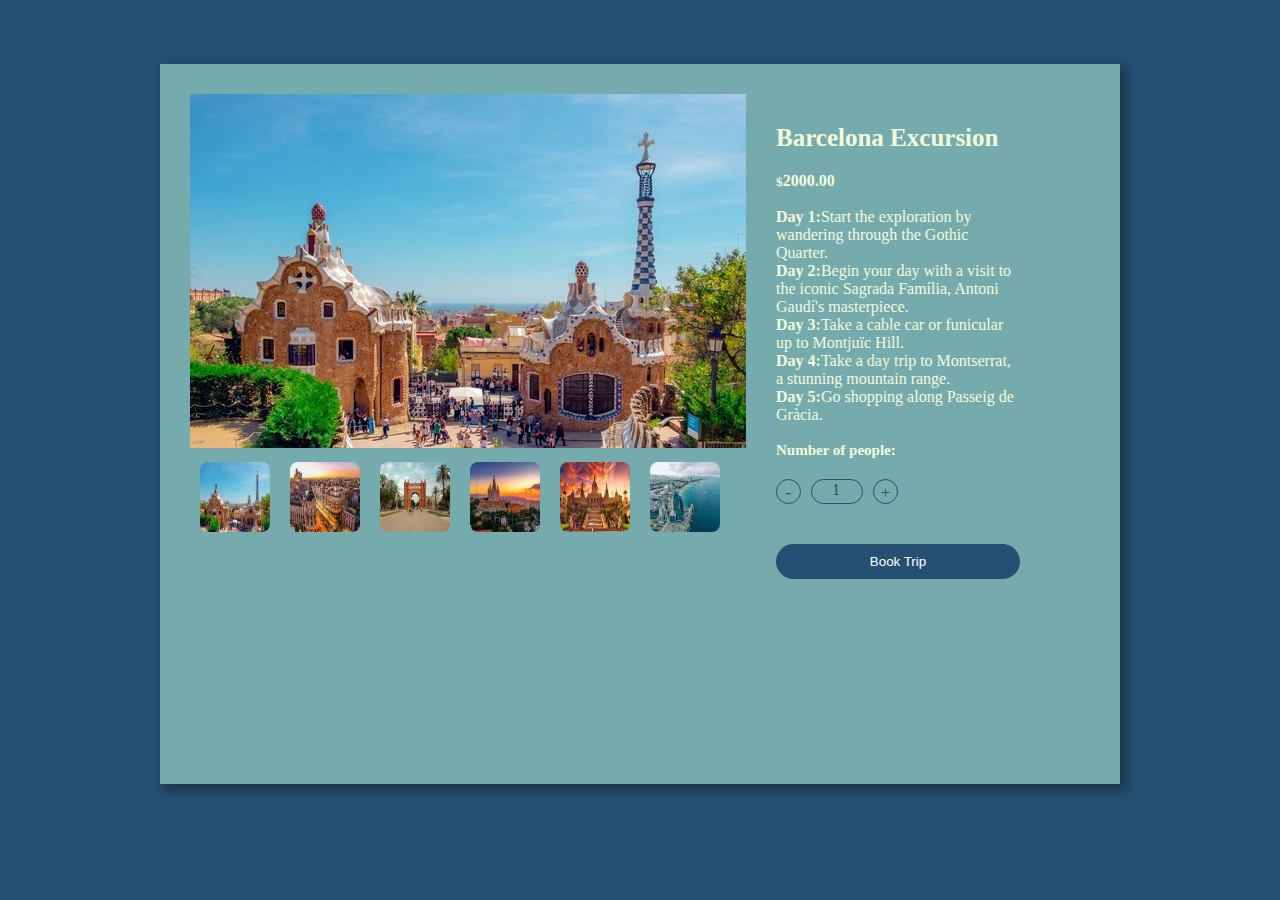
<file: travel website/barcelona.html>
<!DOCTYPE html>
<html lang="en">
<head>
    <meta charset="UTF-8">
    <meta name="viewport" content="width=device-width, initial-scale=1.0">
    <title>Barcelona</title>
    <link rel="stylesheet" href="style-page.css"/>
</head>


<body>
    <section>
        <div class="container flex">
            <div class="left">
                <div class="main-image">
                    <img src="./images/barcelona.jpg" alt="Image of Venice" class="slide"/>
                </div>
                <div class="option flex">
                    <img src="./images/barcelona.jpg" onclick="img('images/barcelona.jpg')"/>
                    <img src="./images/barcelona1.jpg" onclick="img('images/barcelona1.jpg')"/>
                    <img src="./images/bercelona2.jpg"  onclick="img('images/bercelona2.jpg')"/>
                    <img src="./images/barcelona3.jpg"  onclick="img('images/barcelona3.jpg')"/>
                    <img src="./images/barcelona4.jpg"  onclick="img('images/barcelona4.jpg')"/>
                    <img src="./images/barcelona5.jpg"  onclick="img('images/barcelona5.jpg')"/>
                   
                </div>
            </div>
            <div class="right">
                <h3 id="destination">Barcelona Excursion</h3>
                <h4><small>$</small>2000.00</h4>
                <p> 
                    <ul>
                        <li> <strong>Day 1:</strong>Start the exploration by wandering through the Gothic Quarter.</li>
                        <li> <strong>Day 2:</strong>Begin your day with a visit to the iconic Sagrada Família, Antoni Gaudí's masterpiece.</li>
                        <li> <strong>Day 3:</strong>Take a cable car or funicular up to Montjuïc Hill.</li>
                        <li> <strong>Day 4:</strong>Take a day trip to Montserrat, a stunning mountain range.</li>
                        <li> <strong>Day 5:</strong>Go shopping along Passeig de Gràcia.</li>
                    </ul>
                </p>

                <h5>Number of people:</h5>
                <div class="add flex1">
                    <span class="minus">-</span>
                    <label class="num">1</label>
                    <span class="plus">+</span>
               </div>

               <button type="submit" class="btn ">Book Trip</button>
               
            </div>     
        </div>

    </section>

    <script>
        function img(anything){
            document.querySelector('.slide').src = anything;
        }


        const plus = document.querySelector(".plus"),
              minus = document.querySelector(".minus"),
              num = document.querySelector(".num");

              let a = 1;
              plus.addEventListener("click", ()=>{
                a++;

                num.innerText = a;
                console.log(a);
              });

              minus.addEventListener("click", ()=>{
                if(a>1)
                {
                    a--;
                    num.innerText = a;
                }

              })

    </script>
    
</body>
</html>
</file>
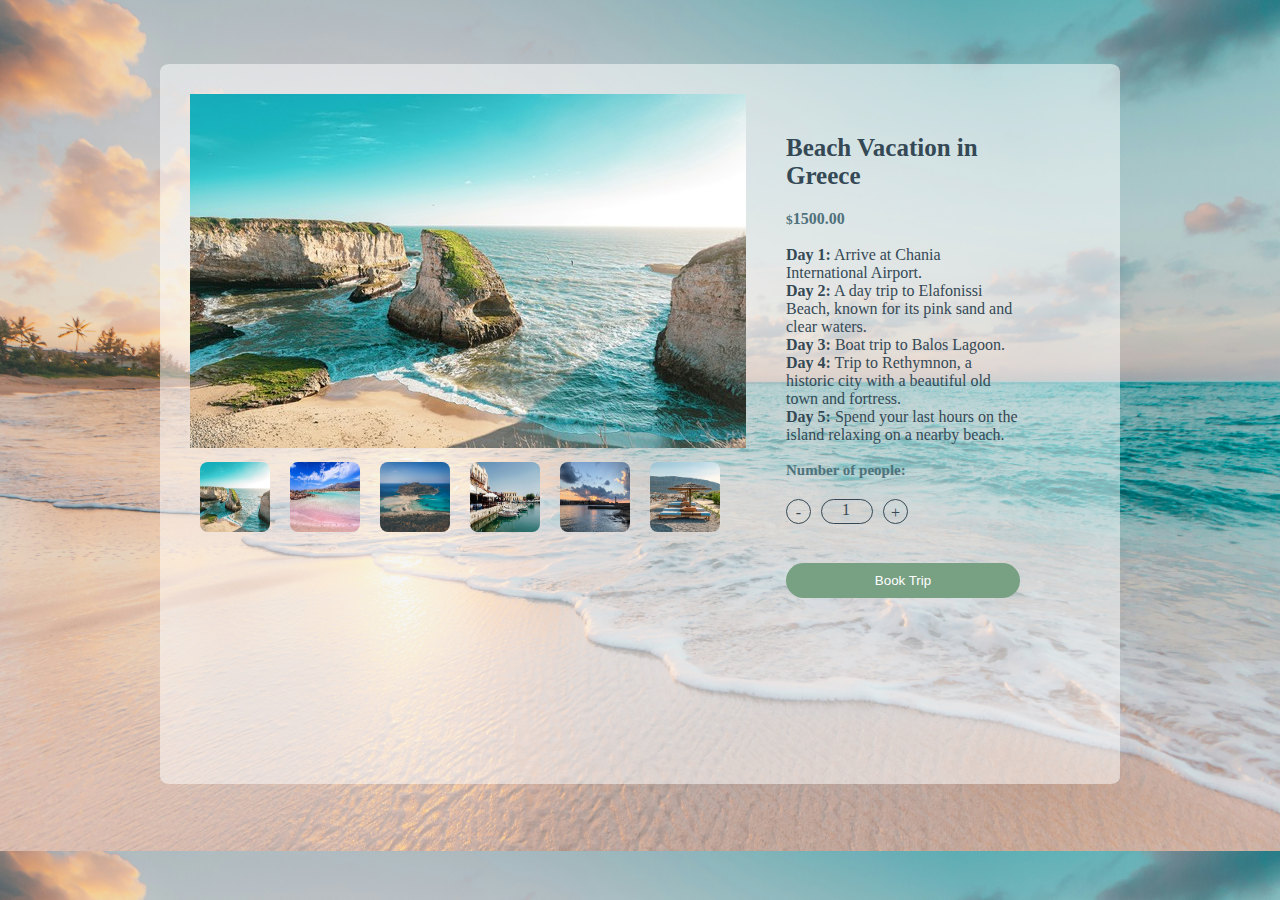
<file: travel website/beach.html>
<!DOCTYPE html>
<html lang="en">
<head>
    <meta charset="UTF-8">
    <meta name="viewport" content="width=device-width, initial-scale=1.0">
    <title>Greece</title>
    <link rel="stylesheet" href="beach.css"/>
</head>


<body>
    <section>
        <div class="container flex">
            <div class="left">
                <div class="main-image">
                    <img src="./images/greece.jpg" alt="Sea" class="slide"/>
                </div>
                <div class="option flex">
                    <img src="./images/greece.jpg" onclick="img('images/greece.jpg')"/>
                    <img src="./images/greece1.jpg" onclick="img('images/greece1.jpg')"/>
                    <img src="./images/greece2.jpg"  onclick="img('images/greece2.jpg')"/>
                    <img src="./images/greece3.jpg"  onclick="img('images/greece3.jpg')"/>
                    <img src="./images/greece4.jpg"  onclick="img('images/greece4.jpg')"/>
                    <img src="./images/greece5.jpg"  onclick="img('images/greece5.jpg')"/>
                   
                </div>
            </div>
            <div class="right">
                <h3>Beach Vacation in Greece</h3>
                <h4><small>$</small>1500.00</h4>
                <p> 
                    <ul>
                        <li> <strong>Day 1:</strong> Arrive at Chania International Airport.</li>
                        <li> <strong>Day 2:</strong> A day trip to Elafonissi Beach, known for its pink sand and clear waters.</li>
                        <li> <strong>Day 3:</strong> Boat trip to Balos Lagoon.</li>
                        <li> <strong>Day 4:</strong> Trip to Rethymnon, a historic city with a beautiful old town and fortress.</li>
                        <li> <strong>Day 5:</strong> Spend your last hours on the island relaxing on a nearby beach.</li>
                    </ul>
                </p>

                <h5>Number of people:</h5>
                <div class="add flex1">
                    <span class="minus">-</span>
                    <label class="num">1</label>
                    <span class="plus">+</span>
               </div>

               <button type="submit" class="btn " >Book Trip</button>
    
            </div>
                 
        </div>

    </section>

    <script>
        function img(anything){
            document.querySelector('.slide').src = anything;
        }


        const plus = document.querySelector(".plus"),
              minus = document.querySelector(".minus"),
              num = document.querySelector(".num");

              let a = 1;
              plus.addEventListener("click", ()=>{
                a++;

                num.innerText = a;
                console.log(a);
              });

              minus.addEventListener("click", ()=>{
                if(a>1)
                {
                    a--;
                    num.innerText = a;
                }

              })

          let popup = document.getElementById("popup");
          function openPopup(){
            popup.classList.add("open-popup");
          }
          

    </script>
    
</body>
</html>
</file>
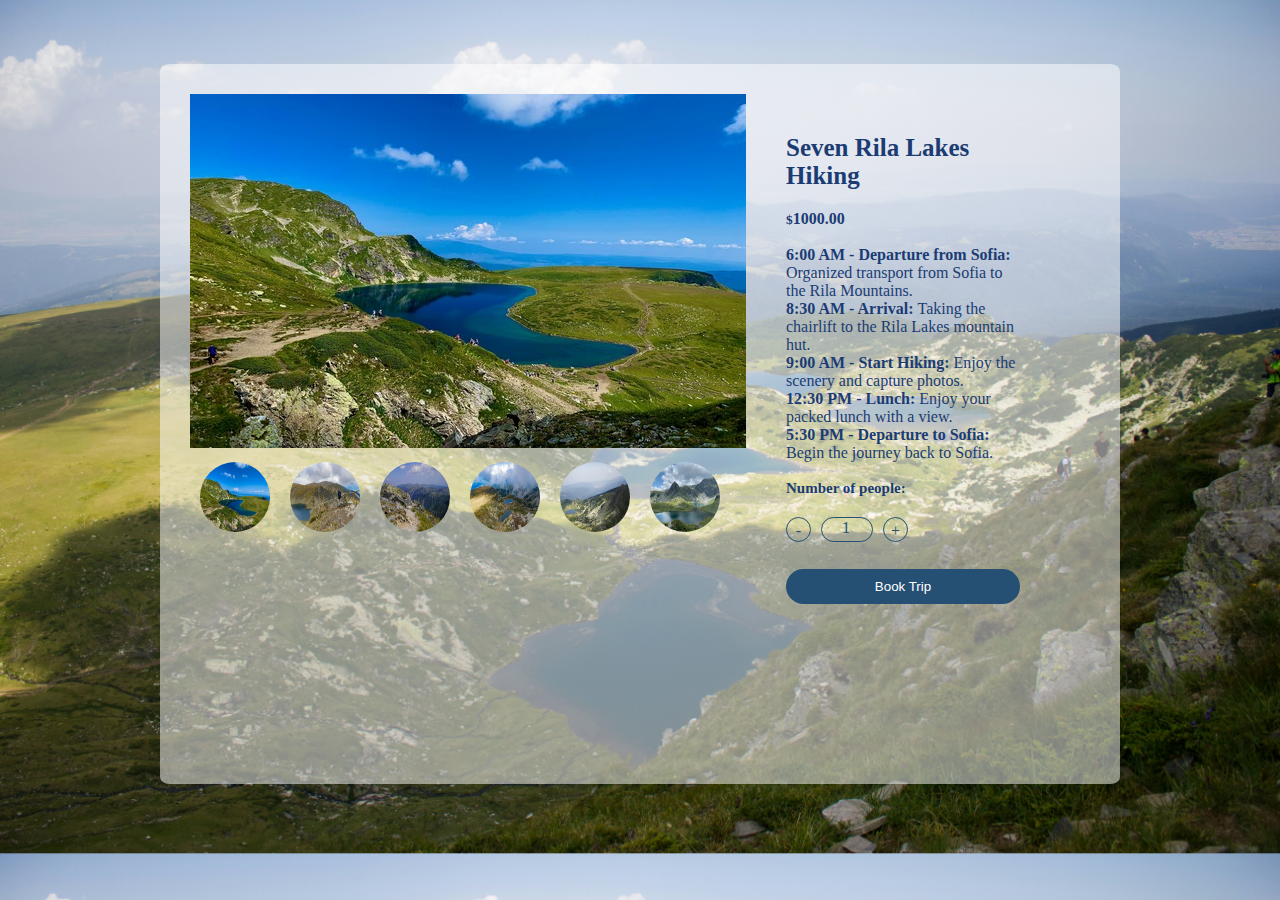
<file: travel website/seven-rila-lakes.html>
<!DOCTYPE html>
<html lang="en">
<head>
    <meta charset="UTF-8">
    <meta name="viewport" content="width=device-width, initial-scale=1.0">
    <title>Rila</title>
    <link rel="stylesheet" href="style-lakes.css"/>
</head>


<body>
    <section>
        <div class="container flex">
            <div class="left">
                <div class="main-image">
                    <img src="./images/rila1.jpg" alt="Image of Venice" class="slide"/>
                </div>
                <div class="option flex">
                    <img src="./images/rila1.jpg" onclick="img('images/rila1.jpg')"/>
                    <img src="./images/rila2.jpg" onclick="img('images/rila2.jpg')"/>
                    <img src="./images/rila3.jpg"  onclick="img('images/rila3.jpg')"/>
                    <img src="./images/rila4.jpg"  onclick="img('images/rila4.jpg')"/>
                    <img src="./images/rila5.jpg"  onclick="img('images/rila5.jpg')"/>
                    <img src="./images/rila6.jpg"  onclick="img('images/rila6.jpg')"/>
                   
                </div>
            </div>
            <div class="right">
                <h3>Seven Rila Lakes Hiking</h3>
                <h4><small>$</small>1000.00</h4>
                <p> 
                    <ul>
                        <li> <strong>6:00 AM - Departure from Sofia: </strong>Organized transport from Sofia to the Rila Mountains.</li>
                        <li> <strong>8:30 AM - Arrival: </strong>Taking the chairlift to the Rila Lakes mountain hut.</li>
                        <li> <strong>9:00 AM - Start Hiking: </strong>Enjoy the scenery and capture photos.</li>
                        <li> <strong>12:30 PM - Lunch: </strong>Enjoy your packed lunch with a view.</li>
                        <li> <strong>5:30 PM - Departure to Sofia: </strong>Begin the journey back to Sofia.</li>
                    </ul>
                </p>

                <h5>Number of people:</h5>
                <div class="add flex1">
                    <span class="minus">-</span>
                    <label class="num">1</label>
                    <span class="plus">+</span>
               </div>

               <button type="submit" class="btn ">Book Trip</button>
               
            </div> 
        </div>

    </section>

    <script>
        function img(anything){
            document.querySelector('.slide').src = anything;
        }


        const plus = document.querySelector(".plus"),
              minus = document.querySelector(".minus"),
              num = document.querySelector(".num");

              let a = 1;
              plus.addEventListener("click", ()=>{
                a++;

                num.innerText = a;
                console.log(a);
              });

              minus.addEventListener("click", ()=>{
                if(a>1)
                {
                    a--;
                    num.innerText = a;
                }

              })

    </script>
    
</body>
</html>
</file>
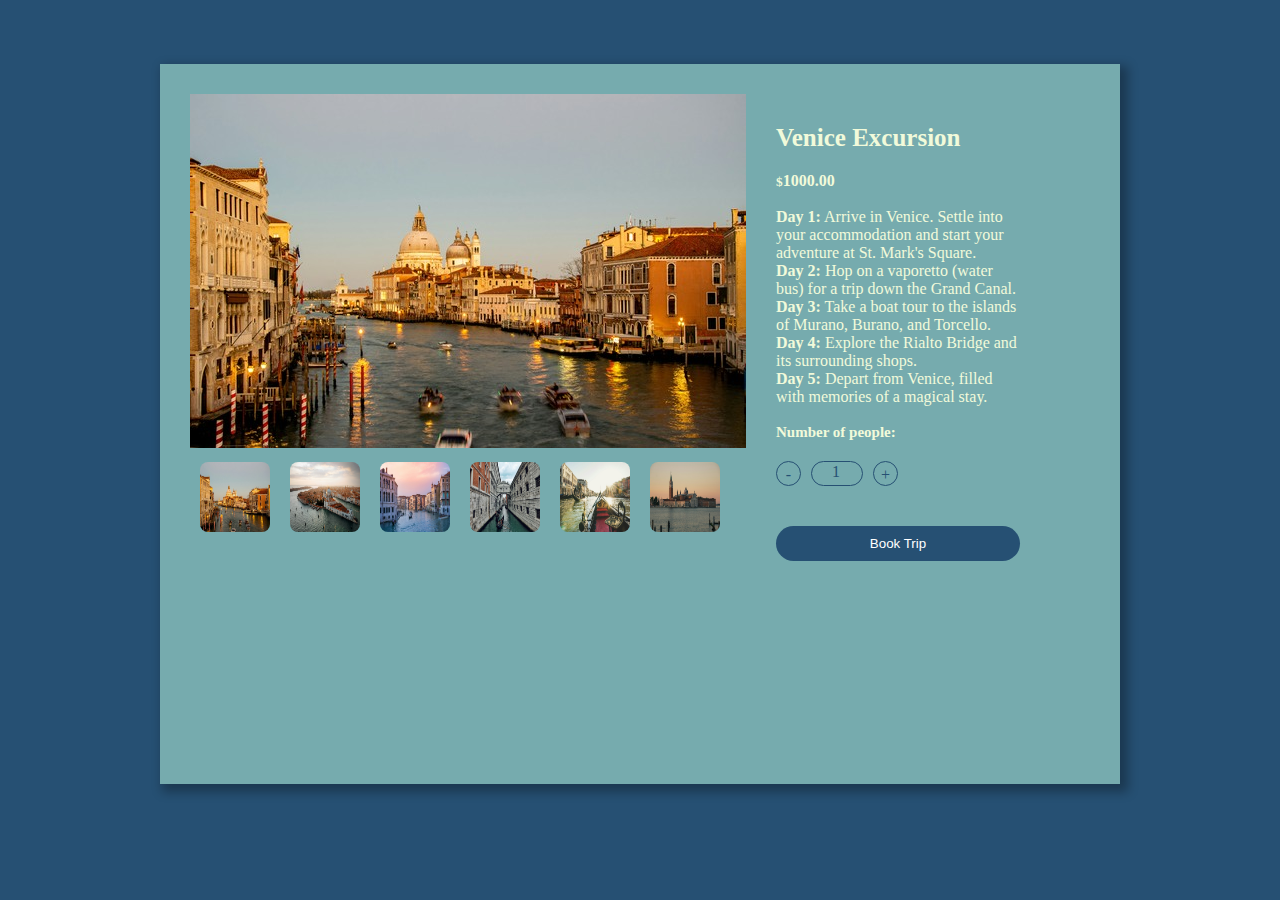
<file: travel website/venice.html>
<!DOCTYPE html>
<html lang="en">
<head>
    <meta charset="UTF-8">
    <meta name="viewport" content="width=device-width, initial-scale=1.0">
    <title>Venice</title>
    <link rel="stylesheet" href="style-page.css"/>
</head>


<body>
    <section>
        <div class="container flex">
            <div class="left">
                <div class="main-image">
                    <img src="./images/venice.jpg" alt="Image of Venice" class="slide"/>
                </div>
                <div class="option flex">
                    <img src="./images/venice.jpg" onclick="img('images/venice.jpg')"/>
                    <img src="./images/venice1.jpg" onclick="img('images/venice1.jpg')"/>
                    <img src="./images/venice2.jpg"  onclick="img('images/venice2.jpg')"/>
                    <img src="./images/venice3.jpg"  onclick="img('images/venice3.jpg')"/>
                    <img src="./images/venice4.jpg"  onclick="img('images/venice4.jpg')"/>
                    <img src="./images/venice5.jpg"  onclick="img('images/venice5.jpg')"/>
                   
                </div>
            </div>
            <div class="right">
                <h3>Venice Excursion</h3>
                <h4><small>$</small>1000.00</h4>
                <p> 
                    <ul>
                        <li> <strong>Day 1:</strong> Arrive in Venice. Settle into your accommodation and start your adventure at St. Mark's Square.</li>
                        <li> <strong>Day 2:</strong> Hop on a vaporetto (water bus) for a trip down the Grand Canal.</li>
                        <li> <strong>Day 3:</strong> Take a boat tour to the islands of Murano, Burano, and Torcello.</li>
                        <li> <strong>Day 4:</strong> Explore the Rialto Bridge and its surrounding shops.</li>
                        <li> <strong>Day 5:</strong> Depart from Venice, filled with memories of a magical stay.</li>
                    </ul>
                </p>

                <h5>Number of people:</h5>
                <div class="add flex1">
                    <span class="minus">-</span>
                    <label class="num">1</label>
                    <span class="plus">+</span>
               </div>

               <button type="submit" class="btn ">Book Trip</button>
               
            </div>
               
        </div>

    </section>

    <script>
        function img(anything){
            document.querySelector('.slide').src = anything;
        }


        const plus = document.querySelector(".plus"),
        minus = document.querySelector(".minus"),
        num = document.querySelector(".num");

        let a = 1;
        plus.addEventListener("click", ()=>{
            a++;

            num.innerText = a;
            console.log(a);
            });

        minus.addEventListener("click", ()=>{
            if(a>1)
            {
                a--;
                num.innerText = a;
            }

            })

    </script>
    
</body>
</html>
</file>
<file: travel website/style-page.css>
@import url('https://fonts.googleapis.com/css2?family=Encode+Sans+Expanded:wght@100;200;300;400;500;600;700;800;900&family=Noto+Sans+Mono:wght@100..900&display=swap');


*{
    padding: 0;
    margin: 0;
    box-sizing: border-box;
}
body{
    background:#265073;
}
.container{
    max-width: 75%;
    margin: auto;
    height: 80vh;
    margin-top: 5%; 
    background: #76ABAE;
    box-shadow: 5px 5px 10px 3px rgba(0,0, 0, 0.3);
}
.left, .right{
    width:40%;
    padding: 30px;
}
.flex{
    display: flex;
    justify-content: space-between;
}
.flex1{
    display:flex;
    
}
.main-image{
    width: auto;
    height: auto;
    
}
.option img{
    width: 90px;
    height: 90px;
    padding: 10px;
    border-radius: 20%;
}
.right{
    padding: 40px 100px 40px 40px;
}
h3{
    color:#F1FADA;
    margin: 20px 0 20px 0;
    font-size: 25px;
}
h5 ,p ,small{
    color:#F1FADA;
}
h4{
    color:#F1FADA;
}
p{
    margin: 5px 0 18px 0;
    line-height: 25px;
}
li{
    color: #F1FADA;
    list-style: none;
}
h5{
    font-size: 15px;
}

label,
.add span,
.color span{
    width: 25px;
    height: 25px;
    background: black;
    border-radius: 50%;
    margin: 20px 10px 20px 0;
}
.add label,
.add span{
    background: none;
    border:1px solid #265073;
    color: #265073;
    text-align: center;
    line-height: 25px;
}
.add label{
    padding: 10px 30px 0 20px;
    border-radius: 50px;
    line-height: 0;
}
button{
    width: 100%;
    padding: 10px;
    border: none;
    outline: none;
    background: #265073;
    color:white;
    margin-top: 8%;
    border-radius: 30px;
    cursor: pointer;
}
.add span{
    cursor: pointer;
}

@media only screen and (max-width:850px){
    .container{
        max-width: 90%;
        margin: auto;

    }
    .left, .right {
        width: 100%;
    }
    .container{
        flex-direction: column;
    }
    button{
        background-color: #76ABAE;
    }
    .add label,
    .add span{
    background-color: #76ABAE;
    border-color: #76ABAE;
    }

}
</file>
<file: travel website/beach.css>
@import url('https://fonts.googleapis.com/css2?family=Encode+Sans+Expanded:wght@100;200;300;400;500;600;700;800;900&family=Noto+Sans+Mono:wght@100..900&display=swap');


*{
    padding: 0;
    margin: 0;
    box-sizing: border-box;
}
body{
    background-image: url("./images/beach.jpg");
    background-position: top;
    background-size: cover;
}

.container{
    max-width: 75%;
    margin: auto;
    height: 80vh;
    margin-top: 5%; 
    background: #50727B;
    border-radius: 1%;
    background-color: rgba(255, 255, 255, 0.5);
}
.left, .right{
    width:40%;
    padding: 30px;
}
.flex{
    display: flex;
    justify-content: space-between;
}
.flex1{
    display:flex;
    
}
.main-image{
    width: auto;
    height: auto;
    
}
.option img{
    width: 90px;
    height: 90px;
    padding: 10px;
    border-radius: 20%;
}
.right{
    padding: 50px 100px 50px 50px;
}
h3{
    color: #344955;
    margin: 20px 0 20px 0;
    font-size: 25px;
}
h5 ,p ,small{
    color: #50727B;
}
h4{
    color: #50727B;
}
p{
    margin: 5px 0 18px 0;
    line-height: 25px;
}
li{
    color: #344955;
    list-style: none;
}
h5{
    font-size: 15px;
}

label,
.add span,
.color span{
    width: 25px;
    height: 25px;
    background: black;
    border-radius: 50%;
    margin: 20px 10px 20px 0;
}
.add label,
.add span{
    background: none;
    border:1px solid #344955;
    color: #344955;
    text-align: center;
    line-height: 25px;
}
.add label{
    padding: 10px 30px 0 20px;
    border-radius: 50px;
    line-height: 0;
}
button{
    width: 100%;
    padding: 10px;
    border: none;
    outline: none;
    background: #78A083;
    color:white;
    margin-top: 8%;
    border-radius: 30px;
    cursor: pointer;
}
.add span{
    cursor: pointer;
}


@media only screen and (max-width:850px){
    .container{
        max-width: 90%;
        margin: auto;

    }
    .left, .right {
        width: 100%;
    }
    .container{
        flex-direction: column;
    }
    button{
        background-color: #76ABAE;
    }
    .add label,
    .add span{
    background-color: #76ABAE;
    border-color: #76ABAE;
    }

}
</file>
<file: travel website/style-lakes.css>
@import url('https://fonts.googleapis.com/css2?family=Encode+Sans+Expanded:wght@100;200;300;400;500;600;700;800;900&family=Noto+Sans+Mono:wght@100..900&display=swap');


*{
    padding: 0;
    margin: 0;
    box-sizing: border-box;
}
body{
    background-image: url("./images/rila.jpg");
    background-position: top;
    background-size: cover;
}
.container{
    max-width: 75%;
    margin: auto;
    height: 80vh;
    margin-top: 5%; 
    background: #50727B;
    border-radius: 1%;
    background-color: rgba(255, 255, 255, 0.5);
}
.left, .right{
    width:40%;
    padding: 30px;
}
.flex{
    display: flex;
    justify-content: space-between;
}
.flex1{
    display:flex;
    
}
.main-image{
    width: auto;
    height: auto;
}
.option img{
    width: 90px;
    height: 90px;
    padding: 10px;
    border-radius: 50%;
}
.right{
    padding: 50px 100px 50px 50px;
}
h3{
    color: #1B3C73;
    margin: 20px 0 20px 0;
    font-size: 25px;
}
h5 ,p ,small{
    color:#1B3C73;
}
h4{
    color:#1B3C73;
}
p{
    margin: 5px 0 18px 0;
    line-height: 25px;
}
li{
    color: #1B3C73;
    list-style: none;
}
h5{
    font-size: 15px;
}

label,
.add span,
.color span{
    width: 25px;
    height: 25px;
    background: black;
    border-radius: 50%;
    margin: 20px 10px 20px 0;
}
.add label,
.add span{
    background: none;
    border:1px solid #265073;
    color: #265073;
    text-align: center;
    line-height: 25px;
}
.add label{
    padding: 10px 30px 0 20px;
    border-radius: 50px;
    line-height: 0;
}
button{
    width: 100%;
    padding: 10px;
    border: none;
    outline: none;
    background: #265073;
    color:white;
    margin-top: 3%;
    border-radius: 30px;
    cursor: pointer;
}
.add span{
    cursor: pointer;
}

@media only screen and (max-width:850px){
    .container{
        max-width: 90%;
        margin: auto;
    }
    .left, .right {
        width: 100%;
    }
    .container{
        flex-direction: column;
    }
    button{
        background-color: #76ABAE;
    }
    .add label,
    .add span{
    background-color: #76ABAE;
    border-color: #76ABAE;
    }
}
</file>
